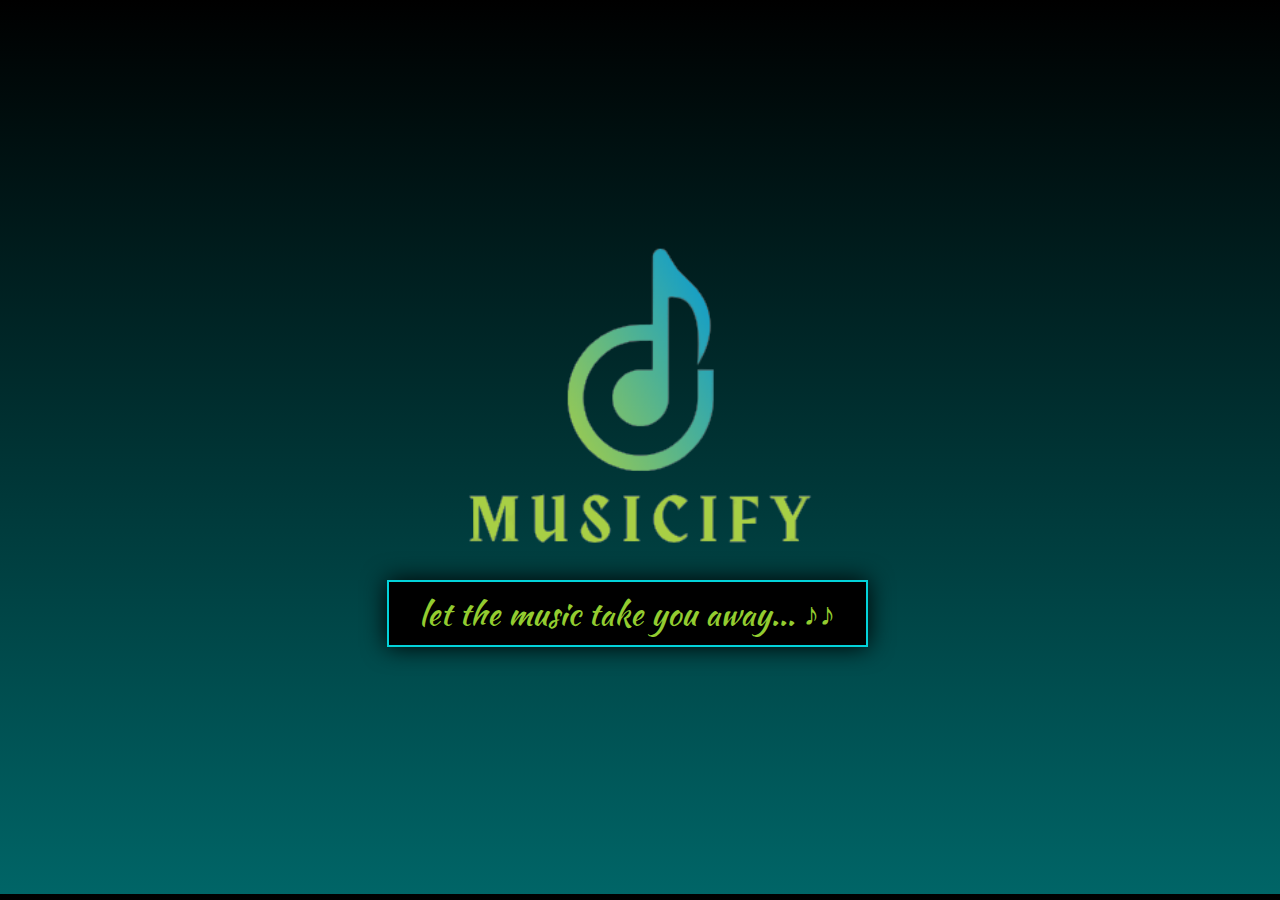
<file: index.html>
<!DOCTYPE html>
<html lang="en">

<head>
    <meta charset="UTF-8">
    <meta http-equiv="X-UA-Compatible" content="IE=edge">
    <meta name="viewport" content="width=device-width, initial-scale=1.0">
    <title>Musicify</title>
    <link rel="shortcut icon" href="img/logo.png" type="image/x-icon" />
    <style>
        @import url('https://fonts.googleapis.com/css?family=Kaushan+Script');
        body {
            display: flex;
            justify-content: center;
            align-items: center;
            min-height: 97.5vh;
            background-color: black;
            color: white;
            overflow: hidden;
            background-image: linear-gradient(to bottom, black, #007375e0);
        }
        
        button {
            font-family: 'Kaushan Script', cursive;
            font-size: 2.5vw;
            padding: 0.5rem 1rem;
            margin: -3% 0 0 0;
            margin-left: 30%;
            background: black;
            max-width: 800px;
            white-space: nowrap;
            overflow: hidden;
            text-overflow: ellipsis;
            color: #a8ea37e0;
            text-align: center;
            width: 38%;
            box-shadow: 0px 0px 25px black;
            border: 2px solid #02f0f8e0;
        }
        
        button:hover {
            background-color: #02f0f8e0;
            border: 2px solid #000;
            color: black;
            cursor: pointer;
        }
        
        img {
            display: block;
            margin: auto;
            height: auto;
            width: 50%;
            max-width: 350px;
            margin-bottom: 5%;
        }
        
        .muzieknootjes {
            display: block;
            margin: auto;
            position: relative;
            width: 100%;
            min-width: 300px;
            border: 0px solid #000;
        }
        
        .noot-1,
        .noot-2,
        .noot-3,
        .noot-4,
        .noot-5,
        .noot-6,
        .noot-7,
        .noot-8,
        .noot-9,
        .noot-10,
        .noot-11,
        .noot-12,
        .noot-13,
        .noot-14,
        .noot-15,
        .noot-16,
        .noot-17,
        .noot-18 {
            position: absolute;
            animation: notes 2s infinite linear;
            font-size: 35px;
            opacity: 0;
            color: #a8ea37e0;
            z-index: -1;
        }
        
        .noot-1 {
            top: 0;
            left: 0;
            animation-delay: 0.5s;
        }
        
        .noot-2 {
            top: 35%;
            left: 12.5%;
            animation-delay: 1s;
        }
        
        .noot-3 {
            top: 0;
            left: 25%;
            animation-delay: 1.5s;
        }
        
        .noot-4 {
            top: 35%;
            left: 37.5%;
            animation-delay: 2s;
        }
        
        .noot-5 {
            top: 0;
            left: 50%;
            animation-delay: 0.5s;
        }
        
        .noot-6 {
            top: 35%;
            right: 37.5%;
            animation-delay: 1s;
        }
        
        .noot-7 {
            top: 0;
            right: 25%;
            animation-delay: 1.5s;
        }
        
        .noot-8 {
            top: 35%;
            right: 12.5%;
            animation-delay: 2s;
        }
        
        .noot-9 {
            top: -10%;
            right: 8%;
            animation-delay: 0.5s;
        }
        
        .noot-10 {
            bottom: 12.5%;
            left: 0;
            animation-delay: 0.5s;
        }
        
        .noot-11 {
            bottom: -25%;
            left: 12.5%;
            animation-delay: 1s;
        }
        
        .noot-12 {
            bottom: 12.5%;
            left: 25%;
            animation-delay: 1.5s;
        }
        
        .noot-13 {
            bottom: -25%;
            left: 37.5%;
            animation-delay: 2s;
        }
        
        .noot-14 {
            bottom: 12.5%;
            left: 50%;
            animation-delay: 0.5s;
        }
        
        .noot-15 {
            bottom: -25%;
            right: 37.5%;
            animation-delay: 1s;
        }
        
        .noot-16 {
            bottom: 12.5%;
            right: 25%;
            animation-delay: 1.5s;
        }
        
        .noot-17 {
            bottom: -25%;
            right: 12.5%;
            animation-delay: 2s;
        }
        
        @keyframes notes {
            0% {
                transform: scale(1) translate(0, 0);
                opacity: 0;
            }
            50% {
                opacity: 1;
                transform: scale(1.5) translate(50%, -50%);
            }
            80% {
                opacity: 0;
                transform: scale(1.5) translate(100%, -100%);
            }
            100% {
                transform: scale(1.5) translate(100%, -100%);
                opacity: 0;
            }
        }
    </style>
</head>

<body>

    <div class="muzieknootjes">
        <div class="noot-1">
            &#9835; &#9833;
        </div>

        <div class="noot-2">
            &#9833;
        </div>

        <div class="noot-3">
            &#9839; &#9834;
        </div>

        <div class="noot-4">
            &#9834;
        </div>

        <div class="noot-5">
            &#9835; &#9833;
        </div>

        <div class="noot-6">
            &#9833;
        </div>

        <img src="img/logo.png" alt="" height="10" width="10" >

        <div class="btn"> <button type="button" id="myButton">let the music take you away...<span> &#9834&#9834 </span> </button> </div>

        <div class="noot-7">
            &#9839; &#9834;
        </div>

        <div class="noot-8">
            &#9834;
        </div>

        <div class="noot-9">
            &#9835; &#9833;
        </div>

        <div class="noot-10">
            &#9839; &#9834;
        </div>

        <div class="noot-11">
            &#9834;
        </div>

        <div class="noot-12">
            &#9835; &#9833;
        </div>

        <div class="noot-13">
            &#9833;
        </div>

        <div class="noot-14">
            &#9839; &#9834;
        </div>

        <div class="noot-15">
            &#9834;
        </div>

        <div class="noot-16">
            &#9835; &#9833;
        </div>

        <div class="noot-17">
            &#9833;
        </div>

    </div>
    <script>
        document.getElementById("myButton").onclick = function() {
            location.href = "signin.html";
        };
    </script>
</body>

</html>
</file>
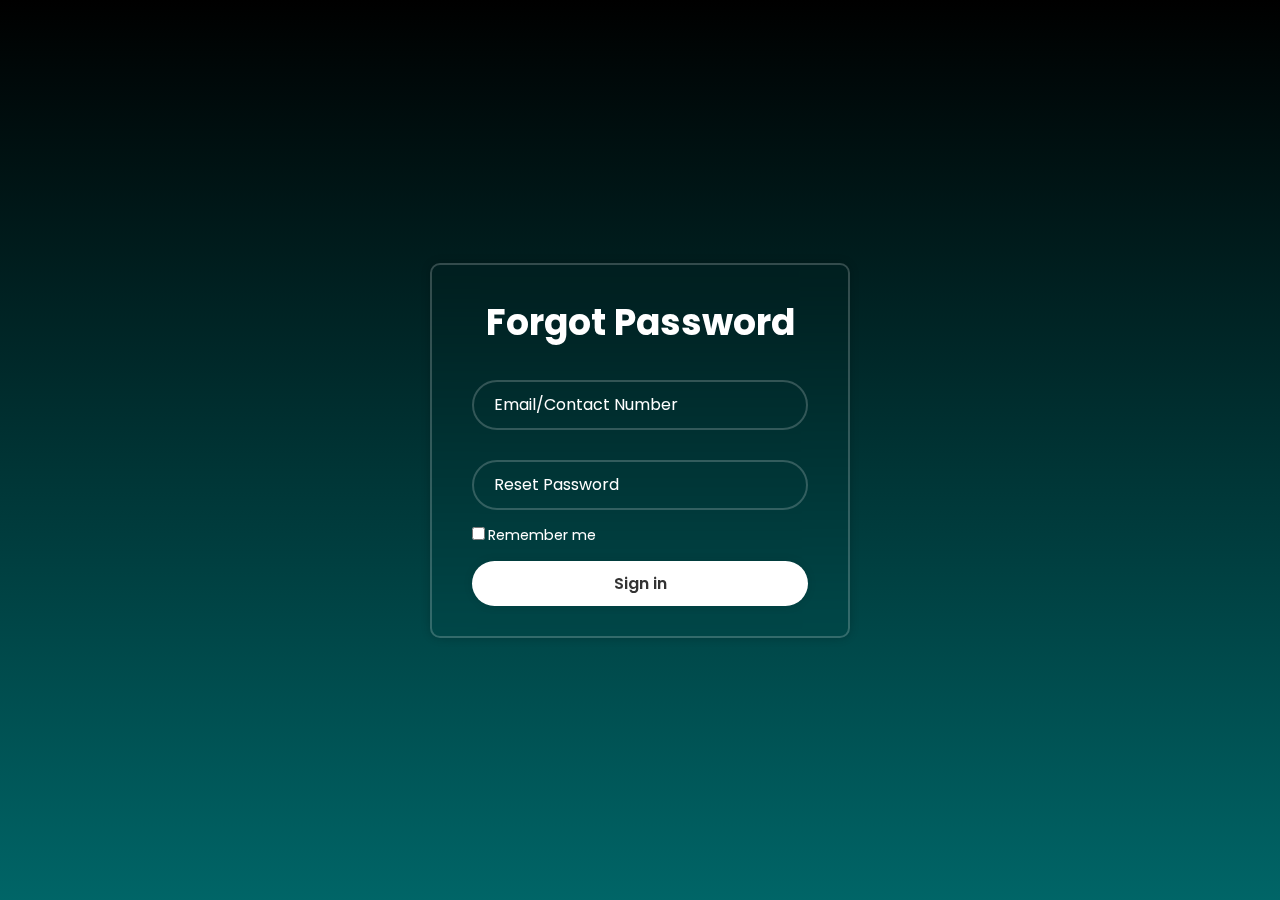
<file: forgotpassword.html>
<!DOCTYPE html>
<html lang="en">

<head>
    <meta charset="UTF-8">
    <meta http-equiv="X-UA-Compatible" content="IE=edge">
    <meta name="viewport" content="width=device-width, initial-scale=1.0">
    <title>Musicify</title>
    <link rel="shortcut icon" href="img/logo.png" type="image/x-icon" />
    <link rel="stylesheet" href="style1.css">
    <link href='https://unpkg.com/boxicons@2.1.4/css/boxicons.min.css' rel='stylesheet'>
    
</head>
<body>
        <div class="wrapper">
            <h1>Forgot Password</h1>
            <div class="input-box">
                <input type="text" placeholder="Email/Contact Number" required>
                <box-icon type='solid' name='user'></box-icon>
            </div>
            
            <div class="input-box">
                <input type="password" placeholder="Reset Password" required>
                <box-icon name='lock-alt' type='solid' ></box-icon>
            </div>
            <div class="remember-forgot">
                <label><input type="checkbox">Remember me </label>
            </div>

            <button type="submit" class="btn" id="login">Sign in</button>

            
        </div>
        <script>
            document.getElementById("login").onclick = function() {
                location.href = "main.html";
            };

        </script>

    </body>
</html>
</file>
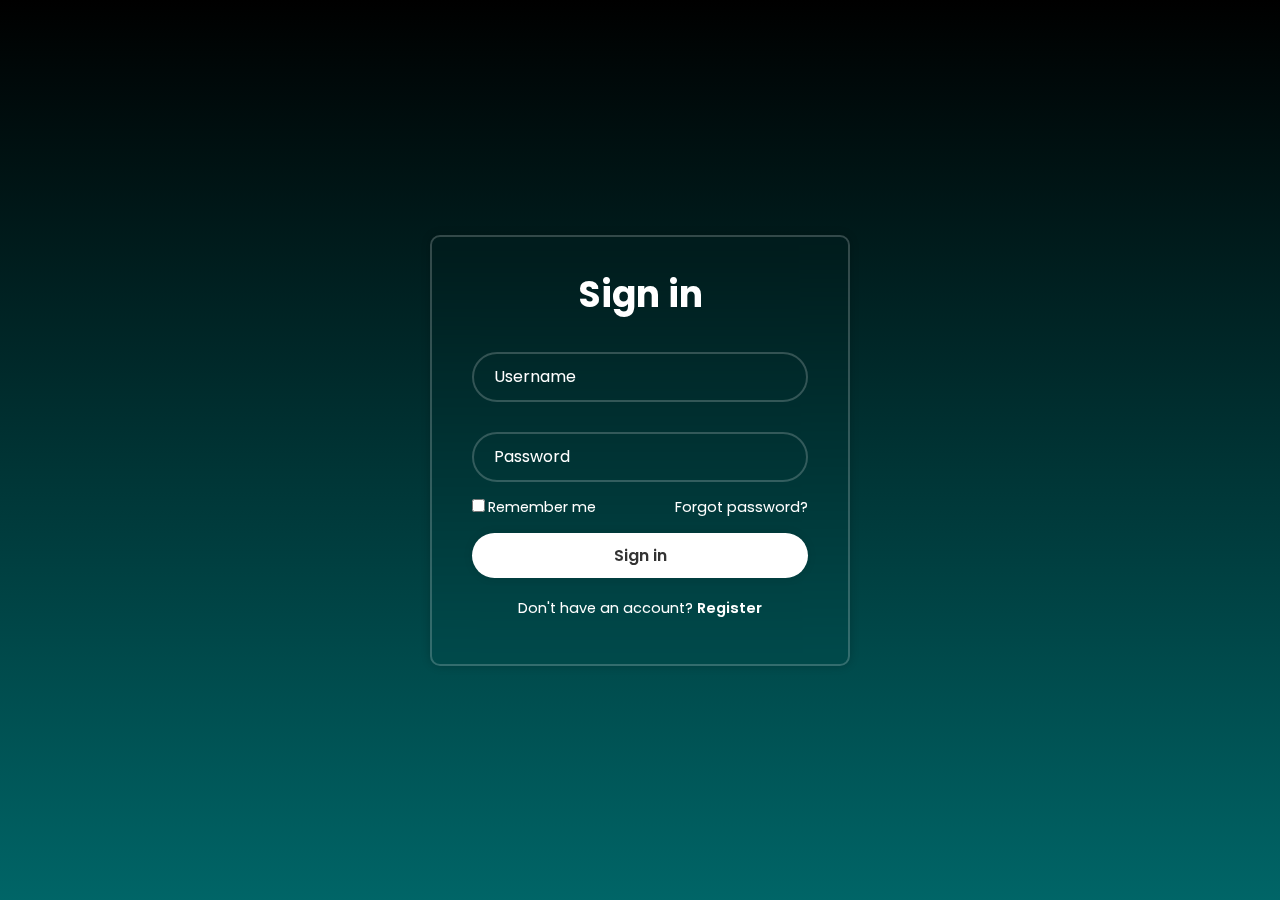
<file: signin.html>
<!DOCTYPE html>
<html lang="en">

<head>
    <meta charset="UTF-8">
    <meta http-equiv="X-UA-Compatible" content="IE=edge">
    <meta name="viewport" content="width=device-width, initial-scale=1.0">
    <title>Musicify</title>
    <link rel="shortcut icon" href="img/logo.png" type="image/x-icon" />
    <link rel="stylesheet" href="style1.css">
    <link href='https://unpkg.com/boxicons@2.1.4/css/boxicons.min.css' rel='stylesheet'>
    
</head>
<body>

        <div class="wrapper">
            <h1>Sign in</h1>
            <div class="input-box">
                <input type="text" placeholder="Username" required>
                <box-icon type='solid' name='user'></box-icon>
            </div>
            
            <div class="input-box">
                <input type="password" placeholder="Password" required>
                <box-icon name='lock-alt' type='solid' ></box-icon>
            </div>
            <div class="remember-forgot">
                <label><input type="checkbox">Remember me </label>
                <a href="#" id="forgot">Forgot password?</a>
            </div>

            <button type="submit"  class="btn" id="login">Sign in</button>

            <div class="register-link" id="register">
                <p>Don't have an account?
                    <a href="#"> Register</a>
                </p>
            </div>
        </div>
        <script>
            document.getElementById("login").onclick = function() {
                location.href = "main.html";
            };

            document.getElementById("register").onclick = function() {
                location.href = "signup.html";
            };

            document.getElementById("forgot").onclick = function() {
                location.href = "forgotpassword.html";
            };
        
        </script>

    </body>
</html>
</file>
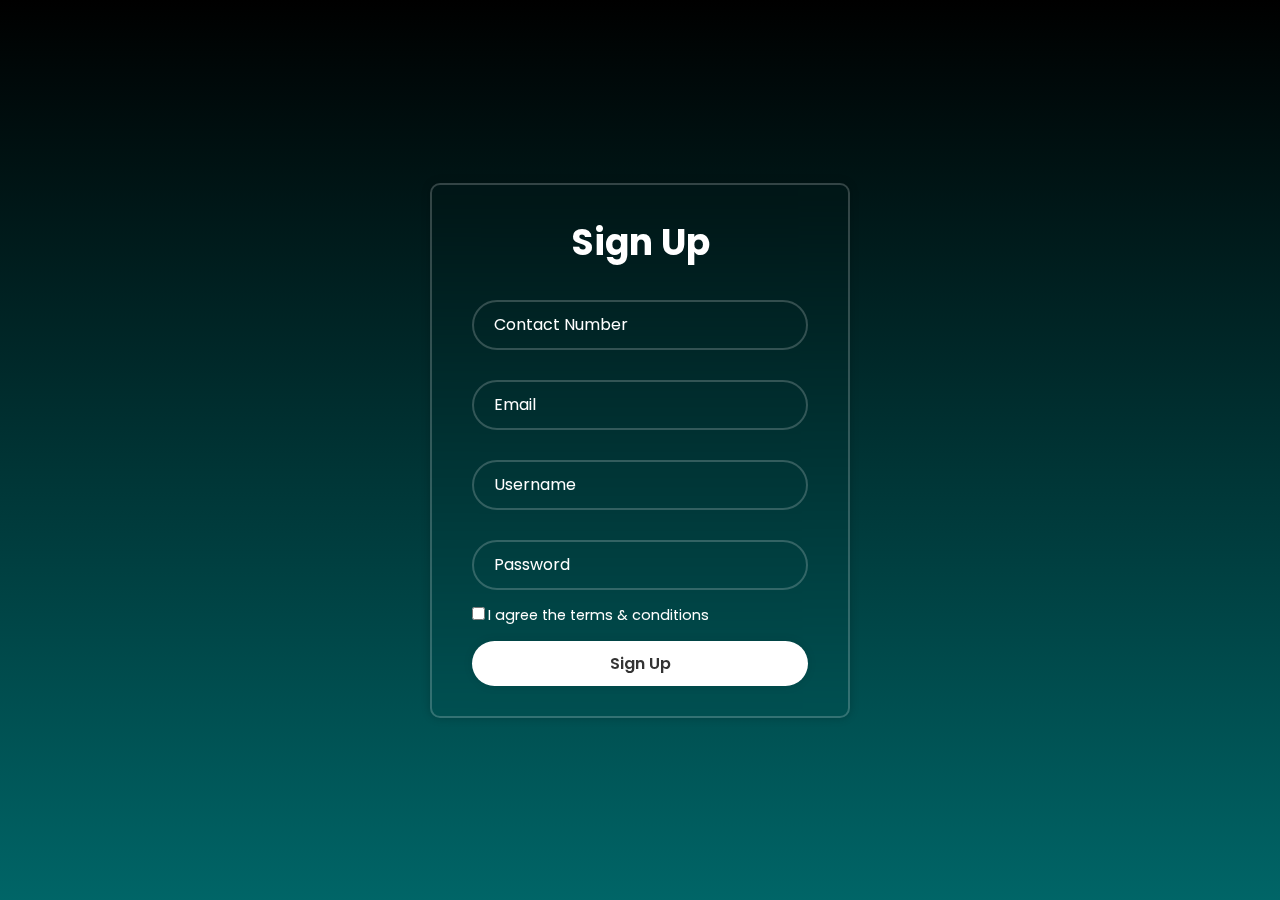
<file: signup.html>
<!DOCTYPE html>
<html lang="en">

<head>
    <meta charset="UTF-8">
    <meta http-equiv="X-UA-Compatible" content="IE=edge">
    <meta name="viewport" content="width=device-width, initial-scale=1.0">
    <title>Musicify</title>
    <link rel="shortcut icon" href="img/logo.png" type="image/x-icon" />
    <link rel="stylesheet" href="style1.css">
   
    
</head>
<body>
        <div class="wrapper">
            <h1>Sign Up</h1>
            
            <div class="input-box">
                <input type="text" placeholder="Contact Number" required>               
            </div>
            <div class="input-box">
                <input id="email" type="text" placeholder="Email" required>  
            </div>
            <div class="input-box">
                <input type="text" placeholder="Username" required>               
            </div>
            <div class="input-box">
                <input type="password" placeholder="Password" required>              
            </div>
            <div class="remember-forgot">
                <label><input type="checkbox">I agree the terms & conditions </label>
                
            </div>

            <button type="submit" onclick="validate()" class="btn" id="signup">Sign Up</button>
        </div>
        <script>

            function validate()
            {
                var mail=document.getElementById("email").value;
                var regx=/^([a-zA-Z0-9\.]+)@([a-zA-Z0-9])+.([a-z]+)(.[a-z]+)?$/

                if(!regx.text(mail)){
                    alert("You have provided an invalid email ID")
                    return false;
                }
                else
                {
                    document.getElementById("signup").onclick = function() {
                        location.href = "main.html";
                     };
                }
            }
        </script>
    </body>
</html>
</file>
<file: style1.css>
@import url('https://fonts.googleapis.com/css2?family=Poppins:ital,wght@0,100;0,200;0,300;0,400;0,500;0,600;0,700;0,800;0,900;1,100;1,200;1,300;1,400;1,500;1,600;1,700;1,800;1,900&display=swap');

*{
    margin: 0;
    padding: 0;
    box-sizing: border-box;
    font-family: "Poppins",sans-serif;
}


body{
    display: flex;
    justify-content: center;
    align-items: center;
    min-height: 100vh;
    background-color: black;
    color: white;
    overflow: hidden;
    background-image: linear-gradient(to bottom, black, #007375e0);
    background-size: cover;
    background-position: center;
}

.wrapper{
    width: 420px;
    background: transparent;
    border: 2px solid rgba(255,255,255,.2);
    backdrop-filter: blur(20px);
    box-shadow: 0 0 10px rgba(0,0,0,.2);
    color: #fff ;
    border-radius: 10px; 
    padding: 30px 40px;  
}

.wrapper h1{
    font-size: 36px;
    text-align: center;
}

.wrapper .input-box{
    width: 100%;
    height: 50px;
    
    margin: 30px 0;
}

.input-box input{
    width: 100%;
    height: 100%;
    background: transparent;
    border: none;
    outline: none;
    border: 2px solid rgba(255, 255, 255, .2);
    border-radius: 40px;
    font-size: 16px;
    color: #fff;
    padding: 20px 45px 20px 20px;
}

.input-box input::placeholder{
    color:#fff;
}

.input-box i{
    position: absolute;
    right: 20px;
    top:50%;
    transform: translateY(-50%);
    font-size: 20px;
}

.wrapper .remember-forgot{
    display: flex;
    justify-content: space-between;
    font-size: 14.5px;
    margin: -15px 0 15px;
}

.remember-forgot label input{
    accent-color: #fff;
    margin-right: 3px;
}

.remember-forgot a{
    color: #fff;
    text-decoration: none;
}

.remember-forgot a:hover{
    text-decoration: underline;
}

.wrapper .btn{
    width: 100%;
    height: 45px;
    background: #fff;
    border: none;
    outline: none;
    border-radius: 40px;
    box-shadow: 0 0 10px rgba(0,0,0,.1);
    cursor: pointer;
    font-size: 16px;
    color: #333;
    font-weight: 600;
}

.wrapper .register-link{
    font-size: 14.5px;
    text-align: center;
    margin: 20px 0 15px;
}

.register-link p a{
    color: #fff;
    text-decoration: none;
    font-weight: 600;
}

.register-link p a:hover{
    text-decoration: underline;
}
</file>
